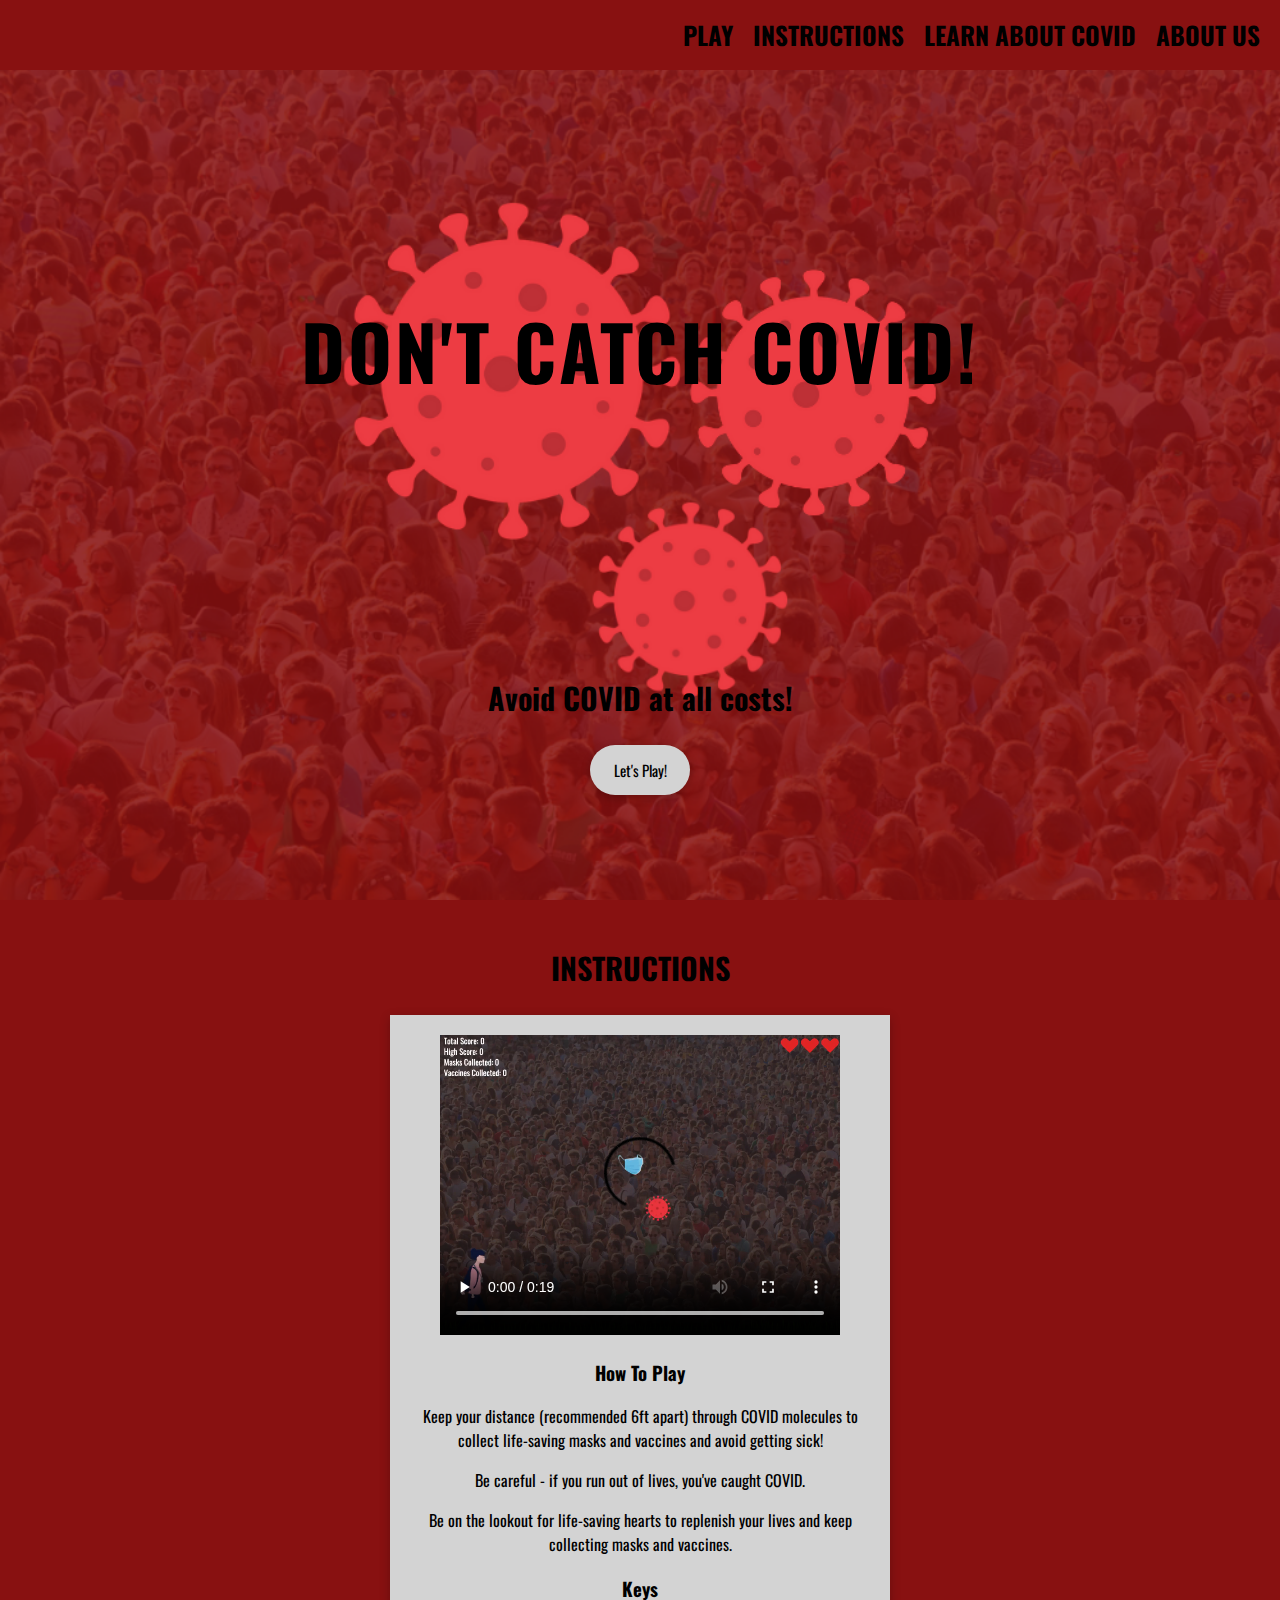
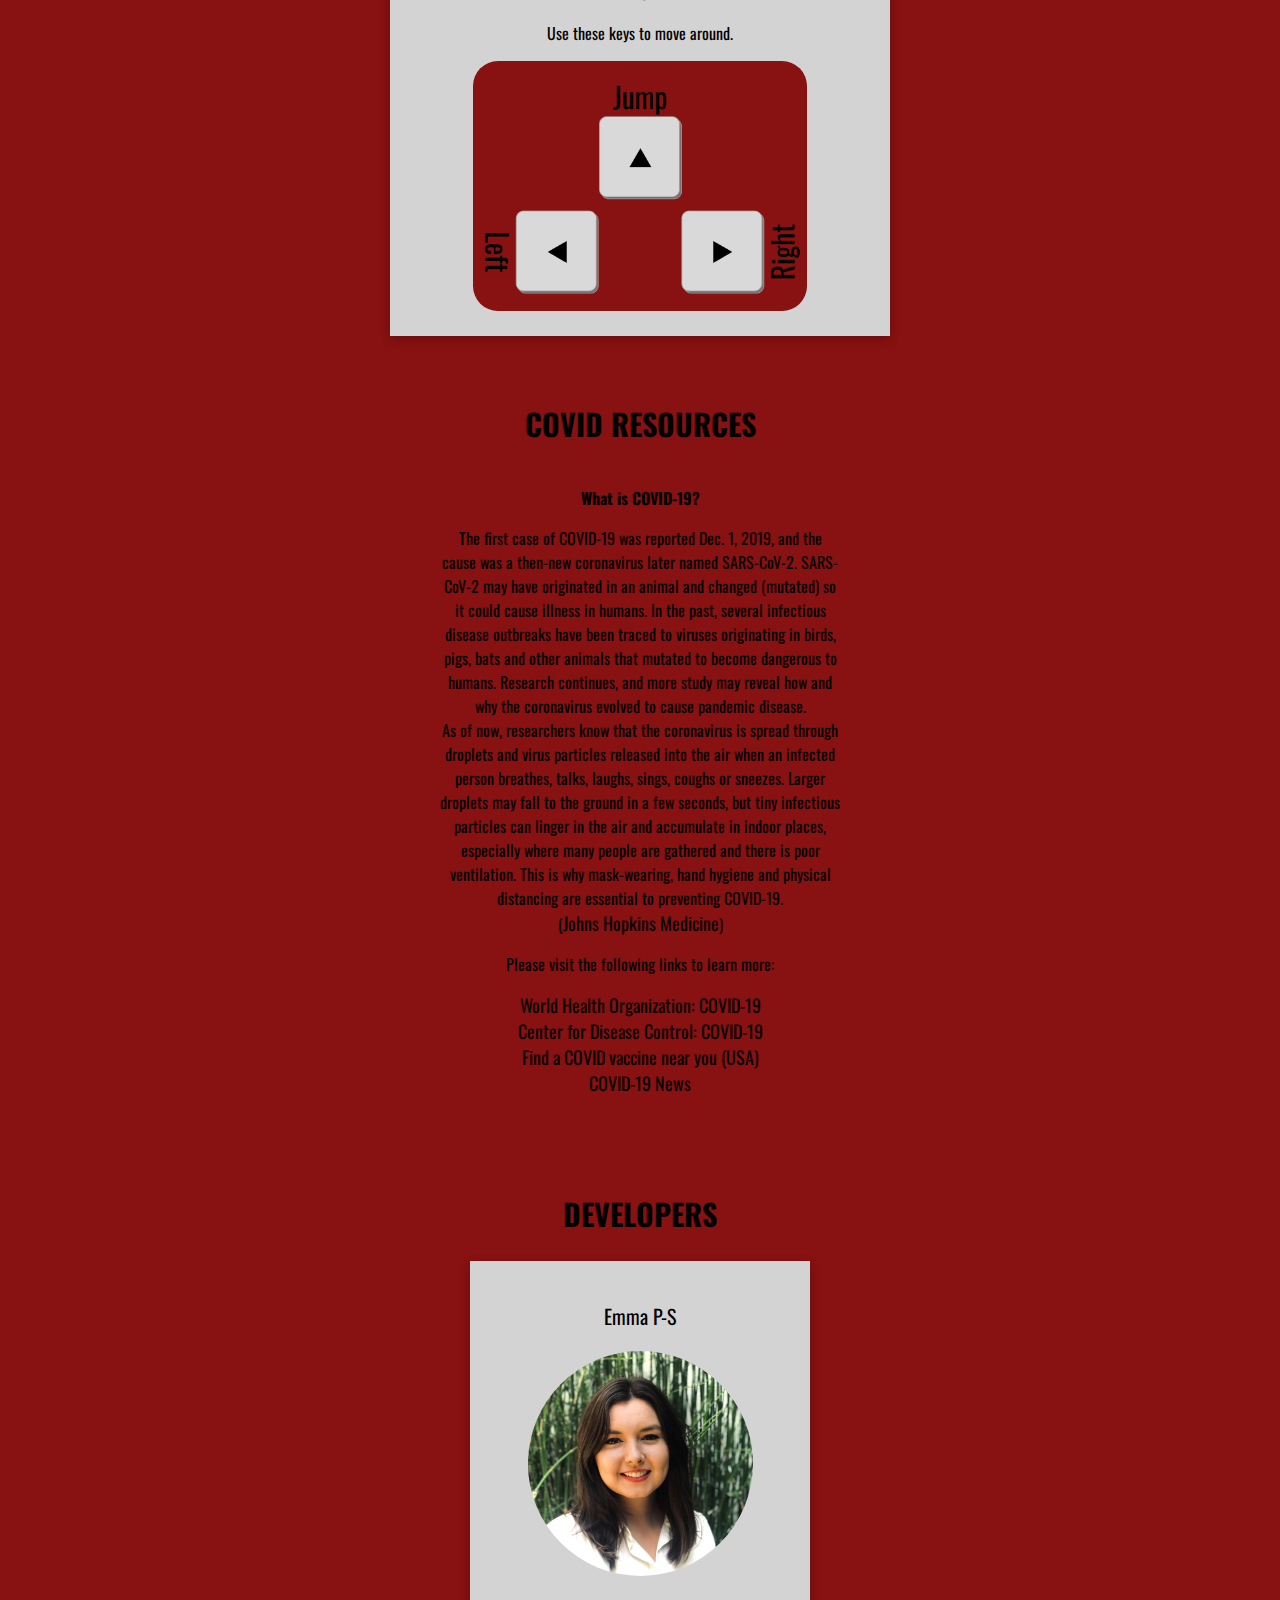
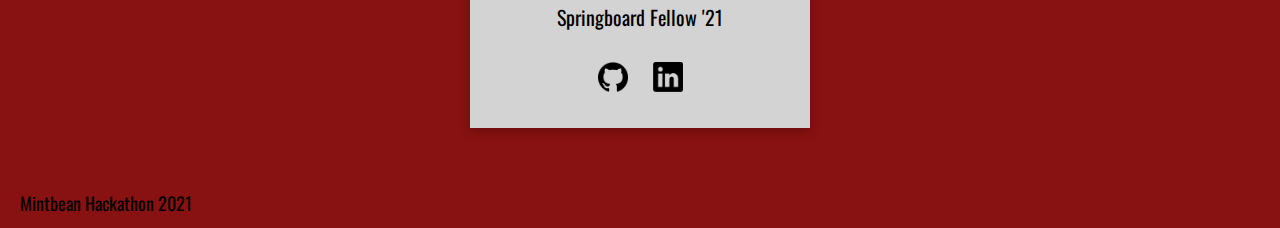
<file: index.html>
<!DOCTYPE html>
<html lang="en">
<head>
    <meta charset="UTF-8">
    <meta http-equiv="X-UA-Compatible" content="IE=edge">
    <meta name="viewport" content="width=device-width, initial-scale=1.0">
    <title>Don't Catch COVID!</title>
    <link rel="stylesheet" href="assets/styling/landing.css">
    <link rel="preconnect" href="https://fonts.googleapis.com">
    <link rel="preconnect" href="https://fonts.gstatic.com" crossorigin>
    <link href="https://fonts.googleapis.com/css2?family=Oswald&display=swap" rel="stylesheet">
</head>
<body>
    <div id="home-page">
        <nav id="nav-bar">
            <a class="nav-link" href="#about-us-page">ABOUT US</a>
            <a class="nav-link" href="#resource-page">LEARN ABOUT COVID</a>
            <a class="nav-link" href="#instruction-page">INSTRUCTIONS</a>
            <a class="nav-link" href="game.html">PLAY</a>
        </nav>
        <h1>DON'T CATCH COVID!</h1>
        <div id="home-components">
            <div class="home-section" id="home-title">
                <h2>Avoid COVID at all costs!</h2>
                <button class="btn" id="play"><a href="game.html" target="_blank">Let's Play!</a></button>
            </div>
        </div>
    </div>
<hr>
    <div id="instruction-page">
        <h2>INSTRUCTIONS</h2>
        <div id="instructions">
            <video autoplay loop preload controls width="400" height="300">
                <source src="assets/photos/vid.mp4" type=video/mp4>
              </video>
            <h3>How To Play</h3>
            <p>Keep your distance (recommended 6ft apart) through COVID molecules to collect life-saving masks and vaccines and avoid getting sick!</p>
            <p>Be careful - if you run out of lives, you've caught COVID.</p>
            <p>Be on the lookout for life-saving hearts to replenish your lives and keep collecting masks and vaccines.</p>
            <div>
                <h3>Keys</h3>
                <p>Use these keys to move around.</p>
                <img id="key-graphic" src="assets/photos/keys.png">
            </div>
        </div>
    </div>
<hr>
    <div id="resource-page">
        <h2>COVID RESOURCES</h2>
        <div id="resources">
            <p style="font-weight: bold;">What is COVID-19?</p>
            <p>The first case of COVID-19 was reported Dec. 1, 2019, and the cause was a then-new coronavirus later named SARS-CoV-2. SARS-CoV-2 may have originated in an animal and changed (mutated) so it could cause illness in humans. In the past, several infectious disease outbreaks have been traced to viruses originating in birds, pigs, bats and other animals that mutated to become dangerous to humans. Research continues, and more study may reveal how and why the coronavirus evolved to cause pandemic disease.
            <br>As of now, researchers know that the coronavirus is spread through droplets and virus particles released into the air when an infected person breathes, talks, laughs, sings, coughs or sneezes. Larger droplets may fall to the ground in a few seconds, but tiny infectious particles can linger in the air and accumulate in indoor places, especially where many people are gathered and there is poor ventilation. This is why mask-wearing, hand hygiene and physical distancing are essential to preventing COVID-19.
            <br> (<a class="link" href="https://www.hopkinsmedicine.org/health/conditions-and-diseases/coronavirus">Johns Hopkins Medicine</a>)
            </p>
            <p>Please visit the following links to learn more:</p>
            <a class="link" href="https://www.who.int/emergencies/diseases/novel-coronavirus-2019?gclid=Cj0KCQjwpreJBhDvARIsAF1_BU09Bietkb3sxmXzbPi9G1YQRgiRPiJM4h4H3HcEO72NrfeAoZwoxd8aAhdSEALw_wcB">World Health Organization: COVID-19</a>
            <br><a class="link" href="https://www.cdc.gov/coronavirus/2019-ncov/index.html">Center for Disease Control: COVID-19</a>
            <br><a class="link" href="https://www.vaccines.gov/">Find a COVID vaccine near you (USA)</a>
            <br><a class="link" href="https://www.google.com/search?q=covid-19&biw=1082&bih=766&tbm=nws&sxsrf=AOaemvL5eQS4QgaYiRUZy2_VpKxxJZbJ2g%3A1630396540399&ei=fOAtYefoF8rk-gSjlrCoBw&oq=covid-19&gs_l=psy-ab.3..0i433i131i273k1l2j0i512i433i131k1l8.860.1145.0.1379.3.1.0.2.2.0.80.80.1.1.0....0...1c.1.64.psy-ab..0.3.87....0.IWs6u4CHct8">COVID-19 News</a>
        </div>
    </div>
<hr>
    <div id="about-us-page">
        <h2>DEVELOPERS</h2>
        <div id="developers">
            <div class="dev-info">
                <p>Emma P-S</p>
                <img src="assets/photos/emma.jpeg">
                <p>Springboard Fellow '21</p>
                <div id="media">
                    <a class="logo" href="https://github.com/esmps" target="_blank"><img src="assets/photos/logo-github.png"></a>
                    <a class="logo" href="https://www.linkedin.com/in/esmps/" target="_blank"><img src="assets/photos/logo-linkedin.png"></a>
                </div>
            </div>
        </div>
    </div>
    <footer>
        <p>Mintbean Hackathon 2021</p>
    </footer>
</body>
</file>
<file: assets/styling/landing.css>
html{
    scroll-behavior: smooth;
}
body{
    margin: 0px;
    padding: 0px;
    background-color: #881111;
    font-family: 'Oswald', sans-serif;
}
hr{
    margin: 20px;
    border: none;
}

/* NAVIGATION BAR */
#nav-bar{
    height: 50px;
    line-height: 50px;
    padding: 10px 20px 10px 20px;
    background-color: #881111;
}
.nav-link{
    font-size: 25px;
    font-weight: bold;
    padding-left: 20px;
    float: right;
    font-family: 'Oswald', sans-serif;
    text-decoration: none;
    color: black;
}
.nav-link:hover{
    color: grey;
}

/* HOME PAGE */
#home-page{
    display: flex;
    flex-direction: column;
    height: 100vh;
    background-image: url("../photos/landingbg.png");
    background-position: center; 
    background-repeat: no-repeat;
    background-size: cover;
    padding: 0px;
    margin: 0px;
}
#home-page > h1{
    text-align: center;
    margin: auto auto 20px auto;
    font-size: 75px;
    font-family: 'Oswald', sans-serif;
    letter-spacing: 3px;
    /* border: 1px solid black; */
}
#home-components{
    display: flex;
    flex-direction: row;
    flex-wrap: wrap;
    /* border: 1px solid black; */
    margin: auto auto 50px auto;
}
#home-title{
    text-align: center;
    height: 200px;
    width: auto;
    font-size: 20px;
}
.home-section{
    height: 350px;
    width: 300px;
    margin: auto auto;
    /* border: 1px solid black; */
}
.home-section > img{
    height: 400px;
}

/* BUTTON */
.btn{
    height: 50px;
    width: 100px;
    font-size: 15px;
    border-radius: 50px;
    border: none;
    background-color: lightgrey;
    box-shadow: rgba(0, 0, 0, 0.24) 0px 3px 10px;
    font-family: 'Oswald', sans-serif;
}
.btn:hover{
    background-color: grey;
}
button > a{
    text-decoration: none;
    color: black;
}

/* INSTRUCTIONS */

#instruction-page{
    text-align: center;
    width: 500px;
    margin: auto auto;
}
#instruction-page > h2{
    font-family: 'Oswald', sans-serif;
    font-size: 30px;
}
#instructions{
    height: auto;
    width: auto;
    background-color: lightgrey;
    margin: auto auto;
    box-shadow: rgba(0, 0, 0, 0.24) 0px 3px 10px;
    padding: 20px;
}
#key-graphic{
    height: 250px;
    border-radius: 25px;
}

/* ABOUT US */

#about-us-page{
    display: flex;
    flex-direction: column;
    text-align: center;
    margin: auto auto 50px;
}
#about-us-page > h2{
    font-family: 'Oswald', sans-serif;
    font-size: 30px;
}
#developers{
    height: auto;
    /* border: 1px solid black; */
    display: flex;
    flex-direction: row;
    flex-wrap: wrap;
    margin: auto auto;
    justify-content: space-around;
}
.dev-info{
    width: 300px;
    height: auto;
    /* border: 2px solid black; */
    padding: 20px;
    font-size: 20px;
    background-color: lightgrey;
    box-shadow: rgba(0, 0, 0, 0.24) 0px 3px 10px;

}
.dev-info > img{
    width: 75%;
    border-radius: 75%;
    
}
.logo > img{
    height: 30px;
    width: 30px;
    padding: 10px;
}

/* COVID RESOURCES*/
#resource-page{
    width: 400px;
    display: flex;
    flex-direction: column;
    text-align: center;
    margin: auto auto 50px;
}
#resource-page > h2{
    font-family: 'Oswald', sans-serif;
    font-size: 30px;
}
.link{
    text-decoration: none;
    color: black;
    font-size: 18px;
}
.link:hover{
    color: grey;
}

/* FOOTER */
footer{
    height: 50px;
    width: 100%;
    background-color:#881111;
    line-height: 50px;
}
footer > p {
    font-size: 18px;
    padding-left: 20px;
}



@media only screen and (max-width: 625px) {
    #instruction-page{
        width: 400px;
    }
    #home-page > h1{
        font-size: 50px;
        margin-top: 25px;
    }
    .nav-link{
        font-size: 15px;
        padding-left: 10px;
    }
    video{
        width: 100%;
    }
  }
</file>
